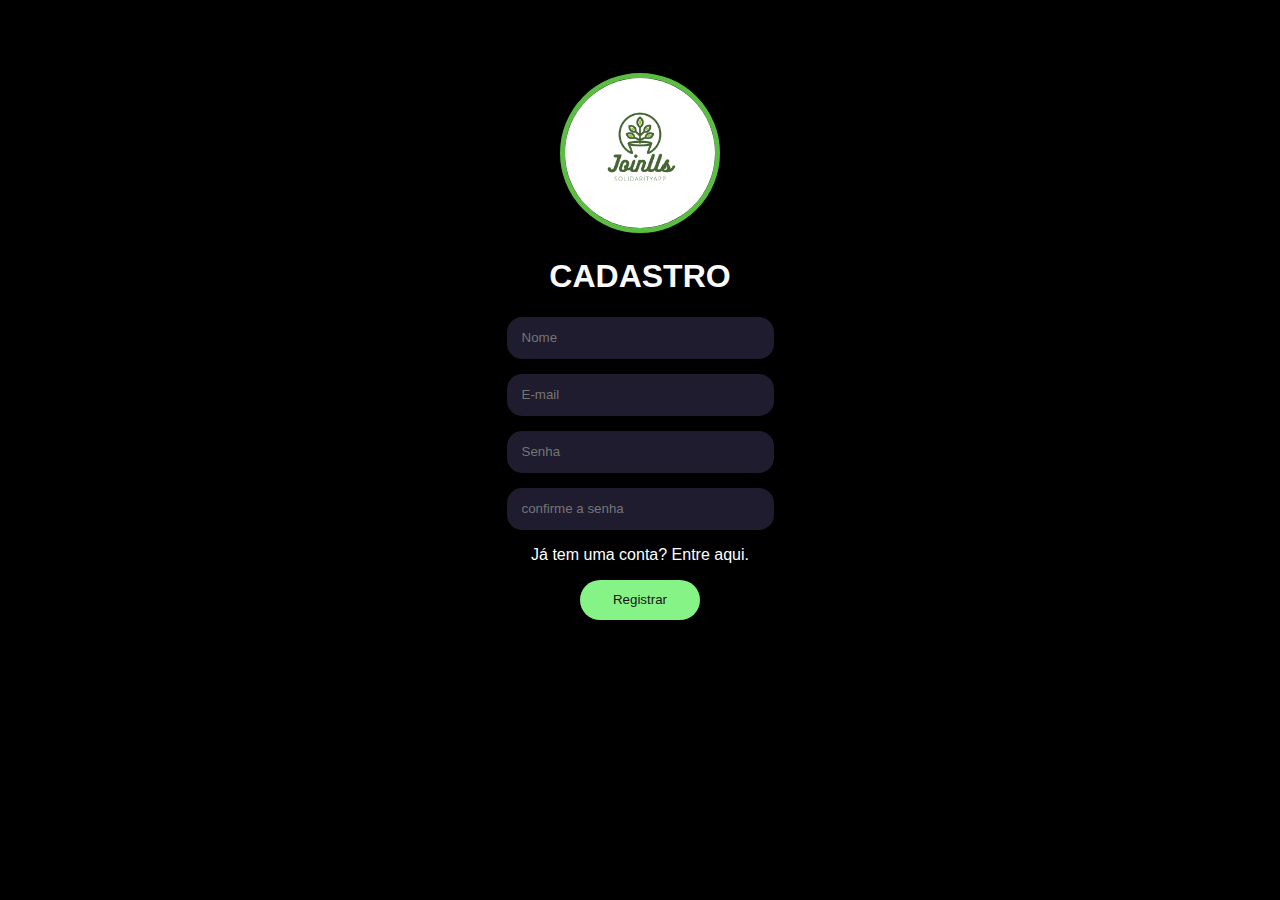
<file: login/cadastro.html>
<!DOCTYPE html>
<html lang="pt-br">

<head>
  <meta charset="UTF-8">
  <meta http-equiv="X-UA-Compatible" content="IE=edge">
  <meta name="viewport" content="width=device-width, initial-scale=1.0">
  <title>CADASTRO</title>
  <link rel=stylesheet href="./login.css">
</head>

<body>
  <div id="login">

    <div class="caixa">

      <img src="/img/logo.png"></img>
      <h1>CADASTRO</h1>

      <div class="name">
        <input type="text" placeholder="Nome">
      </div>

      <div class=" email">
        <input type="email" placeholder="E-mail">
      </div>

      <div class="senha">
        <input type="password" placeholder="Senha">
        <br>
        <input type="password" placeholder="confirme a senha">
      </div>

      <div class="entrar">
        <p>Já tem uma conta? <a href="/login/login.html"> Entre aqui. </a></p>
        <input type="submit" value="Registrar">

      </div>

    </div>

  </div>

</body>

</html>
</file>
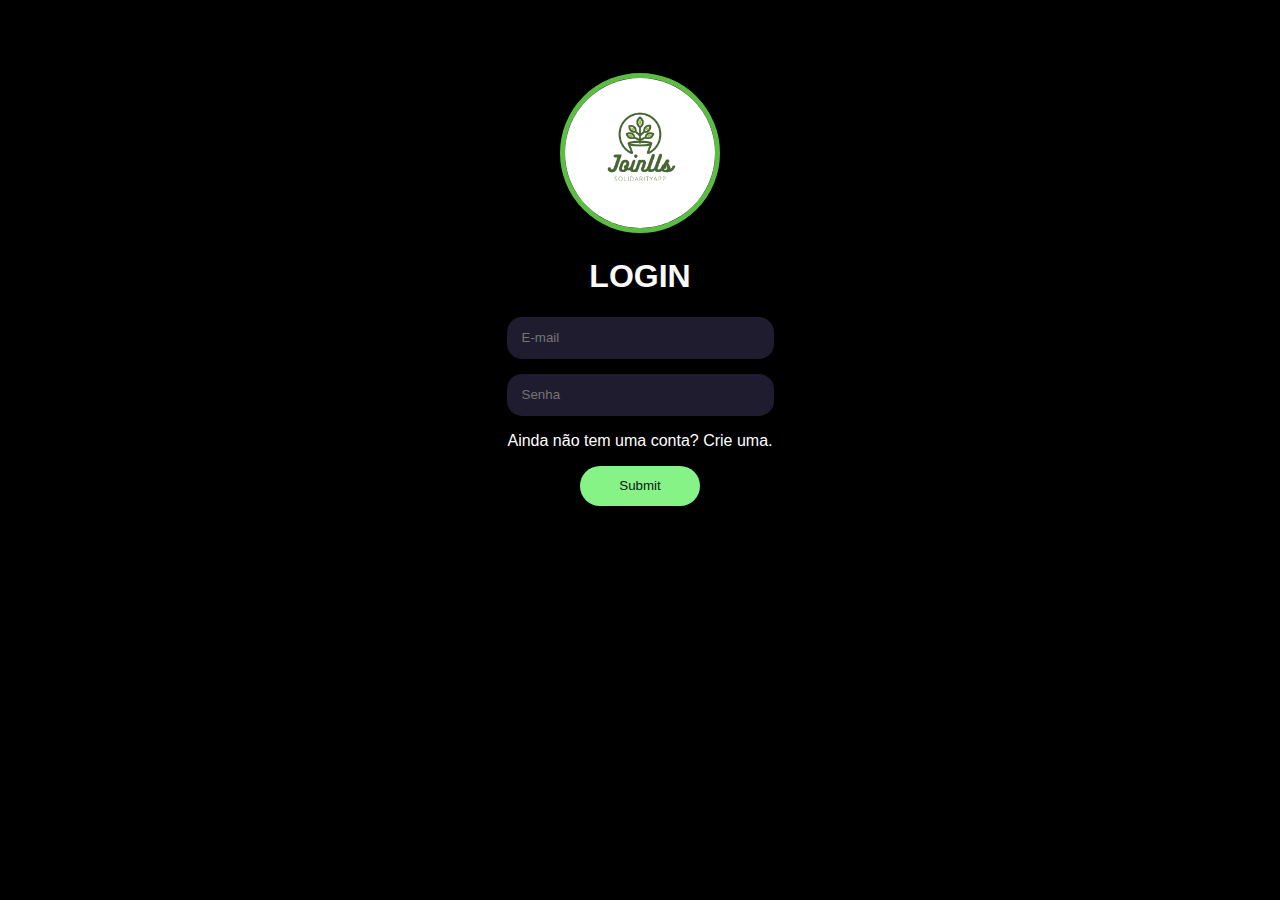
<file: login/login.html>
<!DOCTYPE html>
<html lang="pt-br">

<head>
  <meta charset="UTF-8">
  <meta http-equiv="X-UA-Compatible" content="IE=edge">
  <meta name="viewport" content="width=device-width, initial-scale=1.0">
  <title>LOGIN</title>
  <link rel=stylesheet href="./login.css">
  <script src="/login/login.js" defer></script>
</head>

<body>
  <div id="login">

    <div class="caixa">

      <img src="/img/logo.png"></img>
      <h1>LOGIN</h1>

      <form>

        <div class=" email">
          <input type="text" placeholder="E-mail" id="email">
        </div>

        <div class="senha">
          <input type="password" placeholder="Senha" id="senha">
        </div>

        <div class="entrar">
          <p>Ainda não tem uma conta? <a href="cadastro.html">Crie uma.</a></p>
          <input type="submit" onclick="logar(); return false">

        </div>

      </form>

    </div>

  </div>

</body>

</html>
</file>
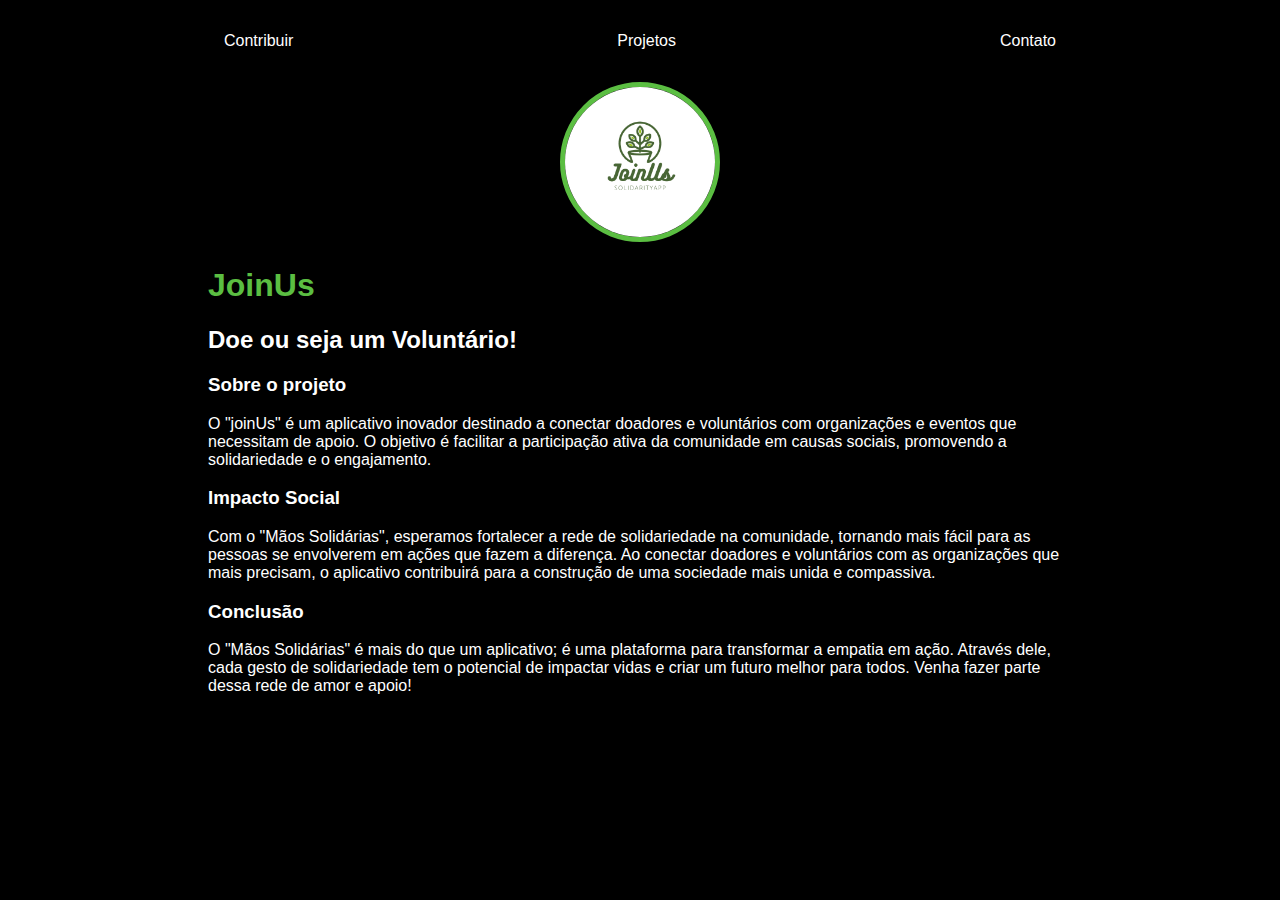
<file: scr/styles/home.html>
<!DOCTYPE html>
<html lang="pt-br">

<head>
  <meta charset="UTF-8">
  <meta http-equiv="X-UA-Compatible" content="IE=edge">
  <meta name="viewport" content="width=device-width, initial-scale=1.0">
  <title>JoinUs</title>
  <link rel=stylesheet href="/style.css">
</head>

<body>
  <div class="container">
    <nav>
      <ul>
        <li>
          <a href="/pages/project.html"> Contribuir</a>
        </li>
        <li>
          <a href="/"> Projetos</a>
        </li>
        <li>
          <a href="https://chat.whatsapp.com/EvrsmE1PjsYBKkhcp77YXT"> Contato</a>
        </li>
      </ul>
    </nav>
    <header>
      <div class="center">
        <img src="/img/logo.png"></img>
      </div>
      <h1>JoinUs</h1>
      <h2>Doe ou seja um Voluntário!</h2>
    </header>
    <main>
      <section>
        <h3>Sobre o projeto</h3>
        <p>
          O "joinUs" é um aplicativo inovador destinado a conectar doadores e voluntários com organizações e eventos que
          necessitam de apoio. O objetivo é facilitar a participação ativa da comunidade em causas sociais, promovendo a
          solidariedade e o engajamento.
        </p>
      </section>
      <section>
        <h3>Impacto Social</h3>
        <p>
          Com o "Mãos Solidárias", esperamos fortalecer a rede de solidariedade na comunidade, tornando mais fácil para
          as
          pessoas se envolverem em ações que fazem a diferença. Ao conectar doadores e voluntários com as organizações
          que
          mais precisam, o aplicativo contribuirá para a construção de uma sociedade mais unida e compassiva.
        </p>
      </section>
      <section>
        <h3>Conclusão</h3>
        <p>
          O "Mãos Solidárias" é mais do que um aplicativo; é uma plataforma para transformar a empatia em ação. Através
          dele, cada gesto de solidariedade tem o potencial de impactar vidas e criar um futuro melhor para todos. Venha
          fazer parte dessa rede de amor e apoio!
        </p>
      </section>
    </main>

    <footer>
      
    </footer>
  </div>

</body>

</html>
</file>
<file: login/login.css>
body {
  font-family: 'Roboto', sans-serif;
  background-color: black;
  color: white;
}

a {
  text-decoration: none;
  color: white;
}

a:hover {
  color: rgb(134, 243, 134);
}

#login {
  text-align: center;
  justify-content: center;
  align-items: center;
  display: flex;
  flex-direction: row;
}

.name input {
  border-radius: 15px;
  border: none;
  width: 250px;
  height: 40px;
  padding-left: 15px;
  background-color: #1e1c2e;
  color: white;
  margin-bottom: 15px;
}

.email input {
  border-radius: 15px;
  border: none;
  width: 250px;
  height: 40px;
  padding-left: 15px;
  background-color: #1e1c2e;
  color: white;
}

.senha input {
  border-radius: 15px;
  border: none;
  width: 250px;
  height: 40px;
  padding-left: 15px;
  background-color: #1e1c2e;
  color: white;
  margin-top: 15px;
}

.entrar input {
  cursor: pointer;
  width: 120px;
  height: 40px;
  border-radius: 20px;
  border: none;
  background-color: rgb(134, 243, 134);
  color: #141414;
}

input::placeholer {
  color: #b6b6b6;
}

h1 {
  color: #FAFAFA;
}

.caixa {
  margin-top: 65px;
}

img {
  widht: 115px;
  height: 150px;
  border-radius: 50%;
  border: 5px solid #5BBE42;
}
</file>
<file: style.css>
body {
  color: white;
  background-color: black;
  font-family: Arial, Helvetica, sans-serif;
}

ul {
  display: flex;
  justify-content: space-between;
  list-style-type: none;
  align-items: center;
  padding: 16px;
}

a {
  color: white;
  text-decoration: none;
}

header img {
  widht: 150px;
  height: 150px;
  border-radius: 50%;
  border: 5px solid #5BBE42;
}

.center {
  text-align: center;
}

h1 {
  color: #5BBE42;
}

footer img {
  width: 40px;
  height: 40px;
  border-radius: 50%;
  border: 1px solid;
}

footer {
  display: flex;
  justify-content: center;
}

footer a {
  margin: 20px;
  text-align: center;
}

footer p {
  margin-top: 1px;
  text-align: center;
}

footer p:hover {
  color: #5BBE42;
}

.container {
  padding: 0px 200px;
}

a:hover {
  color: #5BBE42;
}

#qr-pix {
  display: flex;
  justify-content: center;
  align-items: center;
  height: 100vh;
  margin-top: 10;
}

#qr-pix {
  max-width: 100%;
  height: auto;
}
</file>
